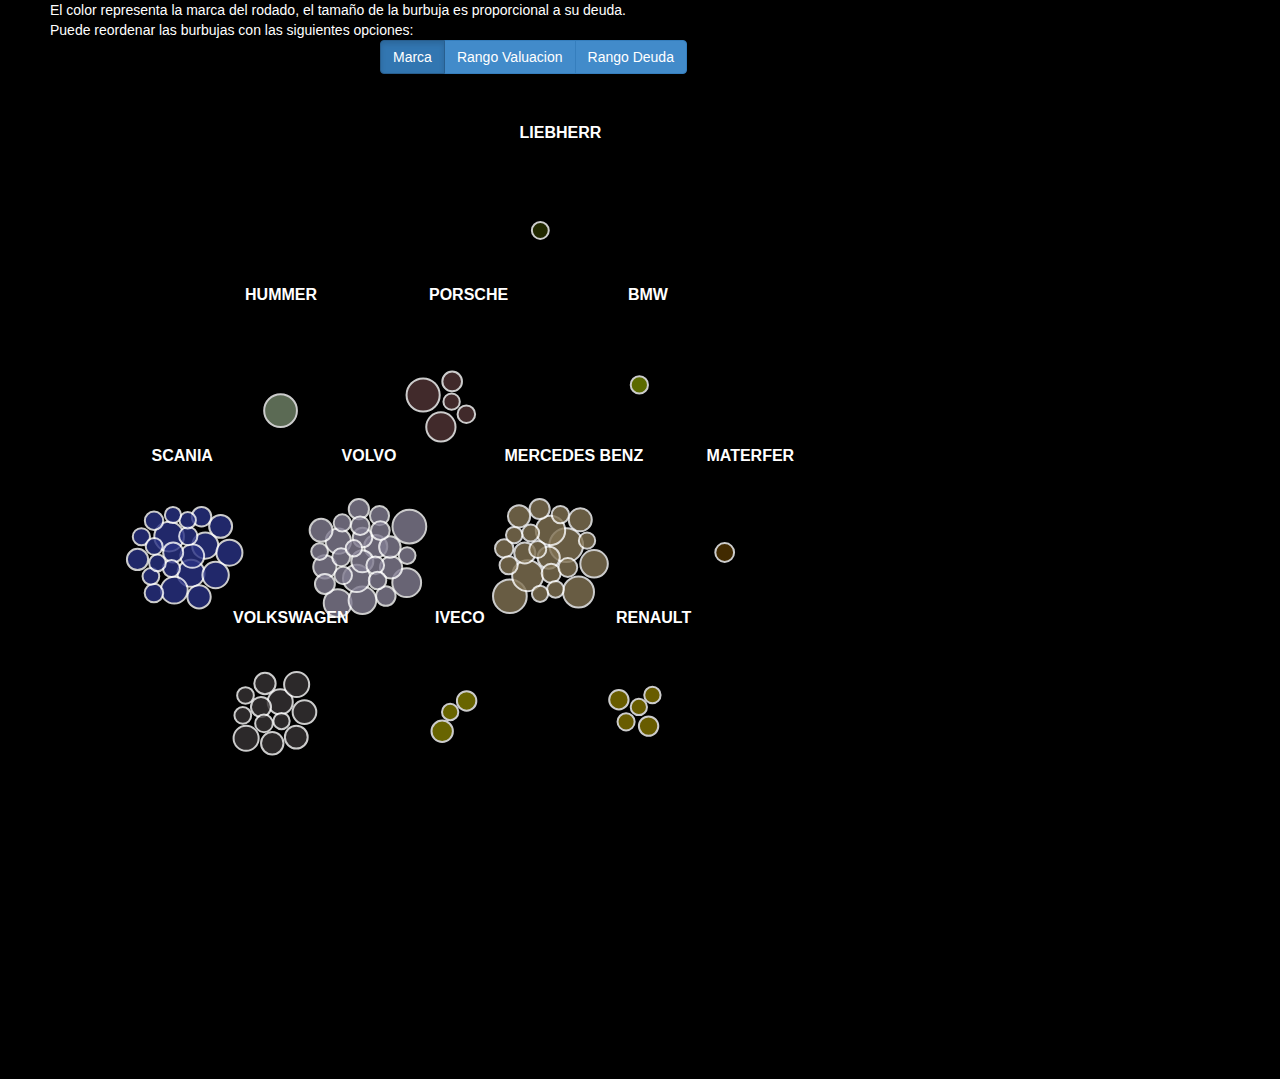
<file: morosos-automotores-Agosto-2016/force-bubbles/radial.html>
<!DOCTYPE html>
<html>
  <head>
    <meta charset="utf-8">
    <meta name="viewport" content="width=device-width, initial-scale=1">
    <title>Deudores por rodados en la Ciudad de Córdoba a Agosto de 2016</title>
    <link rel="shortcut icon" href="../common/delimited-favicon-v4.ico">
    <link href="css/bootstrap.css" rel="stylesheet">
    <style type="text/css">
      body {
        background-color: black;
        padding-left: 50px;
      }
      circle {
        stroke: white;
        stroke-width: 2px;
        opacity: .8;
      }
      .btn-group {
        margin-left: 330px;
      }
      .label {
        fill: white;
        font-size: 16px;
      }
    </style>
    
  </head>
  <body>
    <!-- Opciones de selección de orden de los datos -->
    <div style="color:white">El color representa la marca del rodado, el tamaño de la burbuja es proporcional a su deuda. <br/> Puede reordenar las burbujas con las siguientes opciones: </div>
    <div class="btn-group" data-toggle="buttons">
      <label class="btn btn-primary active" id="Marca"><input type="radio" name="options"> Marca</label>
      <label class="btn btn-primary" id="Rango_Valuacion"><input type="radio" name="options"> Rango Valuacion</label>
      <label class="btn btn-primary" id="Rango_Deuda"><input type="radio" name="options"> Rango Deuda</label>

      </div>
    <div id="chart"></div>
    <script src="lib/d3.js"></script>
    <script src="lib/jquery.js"></script>
    <script src="lib/bootstrap.js"></script>
    <script src="lib/underscore.js"></script>
    <script>
      d3.csv('data/Morosos_Automotores_al_01-08-2016.csv', function (error, data) {

        var width = 1000, height = 1000;
        // la cantidad de colores tiene que ser igual a las variaciones del campo que se va a usar para esto
        // en este caso el campo Marca (marca del auto)
        var fill = d3.scale.ordinal().range(['#827d92','#827354','#523536','#72856a','#2a3285','#383435',
                      '#827d00','#827300','#523500','#728500','#2a3200','#383400'])
        var svg = d3.select("#chart").append("svg")
            .attr("width", width)
            .attr("height", height);

        for (var j = 0; j < data.length; j++) {
          // el tamaño de la burbuja esta relacionado al campo Deuda_Tributaria
          data[j].radius = +data[j].Deuda_Tributaria / 8000;
          //ubicación aleatoria
          data[j].x = Math.random() * width;
          data[j].y = Math.random() * height;
        }

        var padding = 4;
        var maxRadius = d3.max(_.pluck(data, 'radius'));

        var getCenters = function (vname, size) {
          var centers, map;
          centers = _.uniq(_.pluck(data, vname)).map(function (d) {
            return {name: d, value: 1};
          });

          map = d3.layout.pack().size(size);
          map.nodes({children: centers});

          return centers;
        };

        var nodes = svg.selectAll("circle")
          .data(data);

        nodes.enter().append("circle")
          .attr("class", "node")
          .attr("cx", function (d) { return d.x; })
          .attr("cy", function (d) { return d.y; })
          .attr("r", 2)
          .style("fill", function (d) { return fill(d.Marca); }) // el color es por el campo Marca del CSV
          .on("mouseover", function (d) { showPopover.call(this, d); })
          .on("mouseout", function (d) { removePopovers(); })

        nodes.transition().duration(1000)
          .attr("r", function (d) { return d.radius; })

        var force = d3.layout.force();

        draw('Marca');

        $( ".btn" ).click(function() {
          draw(this.id);
        });

        function draw (varname) {
          var centers = getCenters(varname, [800, 800]);
          force.on("tick", tick(centers, varname));
          labels(centers)
          force.start();
        }

        function tick (centers, varname) {
          var foci = {};
          for (var i = 0; i < centers.length; i++) {
            foci[centers[i].name] = centers[i];
          }
          return function (e) {
            for (var i = 0; i < data.length; i++) {
              var o = data[i];
              var f = foci[o[varname]];
              o.y += (f.y - o.y) * e.alpha;
              o.x += (f.x - o.x) * e.alpha;
            }
            nodes.each(collide(.11))
              .attr("cx", function (d) { return d.x; })
              .attr("cy", function (d) { return d.y; });
          }
        }

        function labels (centers) {
          svg.selectAll(".label").remove();

          svg.selectAll(".label")
          .data(centers).enter().append("text")
          .attr("class", "label")
          .text(function (d) { return d.name })
          .attr("transform", function (d) {
            return "translate(" + (d.x - ((d.name.length)*3)) + ", " + (d.y - d.r) + ")";
          });
        }

        function removePopovers () {
          $('.popover').each(function() {
            $(this).remove();
          }); 
        }

        function showPopover (d) {
          $(this).popover({
            placement: 'auto top',
            container: 'body',
            trigger: 'manual',
            html : true,
            content: function() { 
              return "Titular: " + d.Titular + " ("+d.CUIT+")" + "<br/><b>Marca: " + d.Marca + 
                     "</b><br/>Modelo: " + d.Modelo + "<br/>Deuda: $ " + d.Deuda_Tributaria +
                     "<br/>Valuacion: $ " + d.Valuacion + "<br/>Rango Valuacion: " + d.Rango_Valuacion; }
          });
          $(this).popover('show')
        }

        function collide(alpha) {
          var quadtree = d3.geom.quadtree(data);
          return function(d) {
            var r = d.radius + maxRadius + padding,
                nx1 = d.x - r,
                nx2 = d.x + r,
                ny1 = d.y - r,
                ny2 = d.y + r;
            quadtree.visit(function(quad, x1, y1, x2, y2) {
              if (quad.point && (quad.point !== d)) {
                var x = d.x - quad.point.x,
                    y = d.y - quad.point.y,
                    l = Math.sqrt(x * x + y * y),
                    r = d.radius + quad.point.radius + padding;
                if (l < r) {
                  l = (l - r) / l * alpha;
                  d.x -= x *= l;
                  d.y -= y *= l;
                  quad.point.x += x;
                  quad.point.y += y;
                }
              }
              return x1 > nx2 || x2 < nx1 || y1 > ny2 || y2 < ny1;
            });
          };
        }
      });
    </script>
  </body>
</html>
</file>
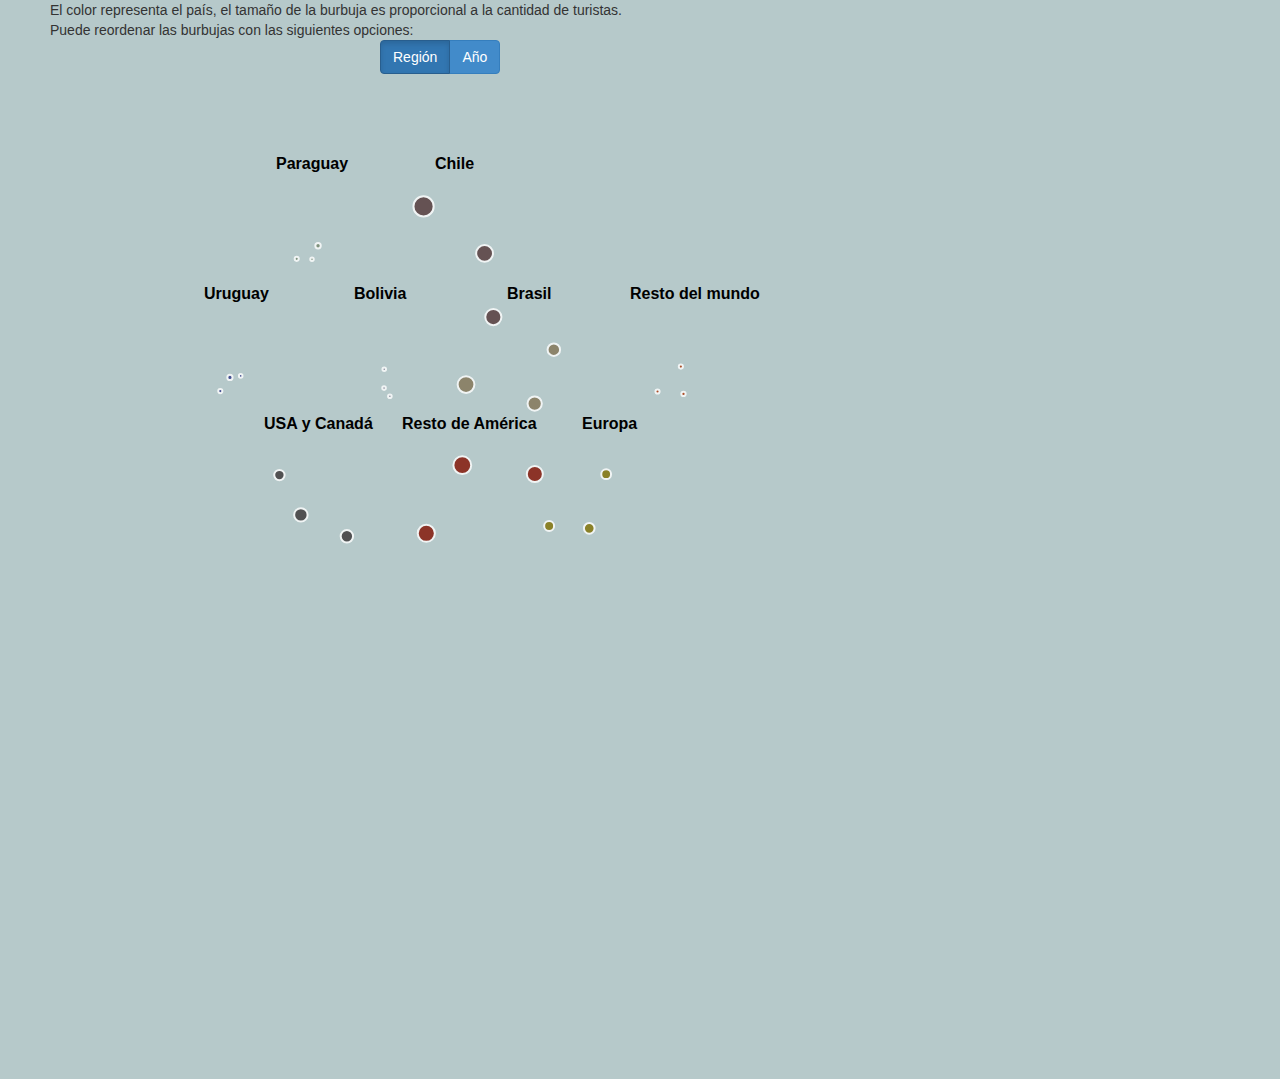
<file: turistas-a-Cordoba-por-avion-2013-2015/force-bubbles/radial.html>
<!DOCTYPE html>
<html>
  <head>
    <meta charset="utf-8">
    <meta name="viewport" content="width=device-width, initial-scale=1">
    <title>Ingreso de turistas extranjeros a Córdoba vía Aeropuerto 2013 - 2015</title>
    <link rel="shortcut icon" href="../common/delimited-favicon-v4.ico">
    <link href="css/bootstrap.css" rel="stylesheet">
    <style type="text/css">
      body {
        background-color: #b6c9ca;
        padding-left: 50px;
      }
      circle {
        stroke: white;
        stroke-width: 2px;
        opacity: .8;
      }
      .btn-group {
        margin-left: 330px;
      }
      .label {
        fill: black;
        font-size: 16px;
      }
    </style>
    
  </head>
  <body>
    <!-- Opciones de selección de orden de los datos -->
    <!-- Dato original: 
    Dato original
https://gobiernoabierto.cordoba.gob.ar/data/datos-abiertos/categoria/turismo/datos-del-turismo-de-la-ciudad-de-cordoba/55
    Recurso: 
    https://gobiernoabierto.cordoba.gob.ar/media/datos/Cantidad_de_arribos_de_pasajeros_al_Aeropuerto_de_C%C3%B3rdoba_2013_a_2015.xlsx
    -->
    <div>El color representa el país, el tamaño de la burbuja es proporcional a la 
    cantidad de turistas. <br/> Puede reordenar las burbujas con las siguientes opciones: </div>
    <div class="btn-group" data-toggle="buttons">
      <label class="btn btn-primary active" id="Region"><input type="radio" name="options"> Región</label>
      <label class="btn btn-primary" id="Año"><input type="radio" name="options"> Año</label>
      
      </div>
    <div id="chart"></div>
    <script src="lib/d3.js"></script>
    <script src="lib/jquery.js"></script>
    <script src="lib/bootstrap.js"></script>
    <script src="lib/underscore.js"></script>
    <script>
      d3.csv('data/Entrada-de-turistas-extranjeros-a-Cordoba-por-avion-2013-2015.csv', function (error, data) {

        var width = 1000, height = 1000;
        // la cantidad de colores tiene que ser igual a las variaciones del campo que se va a usar para esto
        // en este caso el campo Marca (marca del auto)
        var fill = d3.scale.ordinal().range(['#827d92','#827354','#523536','#72856a','#2a3285','#383435',
                      '#821000','#807000','#AA3000'])
        var svg = d3.select("#chart").append("svg")
            .attr("width", width)
            .attr("height", height);

        for (var j = 0; j < data.length; j++) {
          data[j].radius = +data[j].Turistas / 300;
          //ubicación aleatoria
          data[j].x = Math.random() * width;
          data[j].y = Math.random() * height;
        }

        var padding = 4;
        var maxRadius = d3.max(_.pluck(data, 'radius'));

        var getCenters = function (vname, size) {
          var centers, map;
          centers = _.uniq(_.pluck(data, vname)).map(function (d) {
            return {name: d, value: 1};
          });

          map = d3.layout.pack().size(size);
          map.nodes({children: centers});

          return centers;
        };

        var nodes = svg.selectAll("circle")
          .data(data);

        nodes.enter().append("circle")
          .attr("class", "node")
          .attr("cx", function (d) { return d.x; })
          .attr("cy", function (d) { return d.y; })
          .attr("r", 2)
          .style("fill", function (d) { return fill(d.Region); }) // el color es por el campo Marca del CSV
          .on("mouseover", function (d) { showPopover.call(this, d); })
          .on("mouseout", function (d) { removePopovers(); })

        nodes.transition().duration(2000)
          .attr("r", function (d) { return d.radius; })

        var force = d3.layout.force();

        draw('Region');

        $( ".btn" ).click(function() {
          draw(this.id);
        });

        function draw (varname) {
          var centers = getCenters(varname, [800, 600]);
          force.on("tick", tick(centers, varname));
          labels(centers)
          force.start();
        }

        function tick (centers, varname) {
          var foci = {};
          for (var i = 0; i < centers.length; i++) {
            foci[centers[i].name] = centers[i];
          }
          return function (e) {
            for (var i = 0; i < data.length; i++) {
              var o = data[i];
              var f = foci[o[varname]];
              o.y += (f.y - o.y) * e.alpha;
              o.x += (f.x - o.x) * e.alpha;
            }
            nodes.each(collide(.11))
              .attr("cx", function (d) { return d.x; })
              .attr("cy", function (d) { return d.y; });
          }
        }

        function labels (centers) {
          svg.selectAll(".label").remove();

          svg.selectAll(".label")
          .data(centers).enter().append("text")
          .attr("class", "label")
          .text(function (d) { return d.name })
          .attr("transform", function (d) {
            return "translate(" + (d.x - ((d.name.length)*3)) + ", " + (d.y - d.r) + ")";
          });
        }

        function removePopovers () {
          $('.popover').each(function() {
            $(this).remove();
          }); 
        }

        function showPopover (d) {
          $(this).popover({
            placement: 'auto top',
            container: 'body',
            trigger: 'manual',
            html : true,
            content: function() { 
              return "Año: " + d.Año + "<br/><b>Región: " + d.Region + 
                     "</b><br/>Turistas: " + d.Turistas; }
          });
          $(this).popover('show')
        }

        function collide(alpha) {
          var quadtree = d3.geom.quadtree(data);
          return function(d) {
            var r = d.radius + maxRadius + padding,
                nx1 = d.x - r,
                nx2 = d.x + r,
                ny1 = d.y - r,
                ny2 = d.y + r;
            quadtree.visit(function(quad, x1, y1, x2, y2) {
              if (quad.point && (quad.point !== d)) {
                var x = d.x - quad.point.x,
                    y = d.y - quad.point.y,
                    l = Math.sqrt(x * x + y * y),
                    r = d.radius + quad.point.radius + padding;
                if (l < r) {
                  l = (l - r) / l * alpha;
                  d.x -= x *= l;
                  d.y -= y *= l;
                  quad.point.x += x;
                  quad.point.y += y;
                }
              }
              return x1 > nx2 || x2 < nx1 || y1 > ny2 || y2 < ny1;
            });
          };
        }
      });
    </script>
  </body>
</html>
</file>
